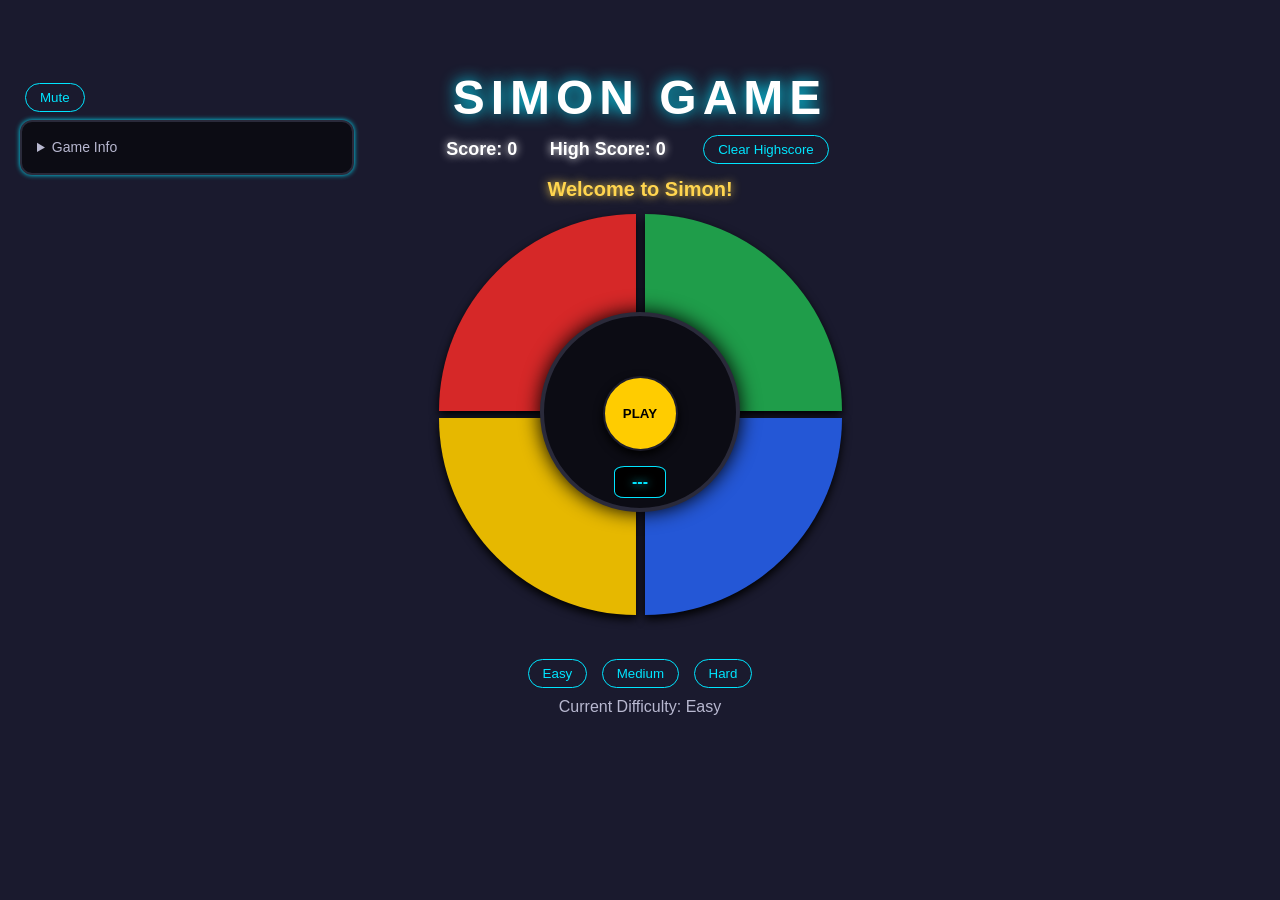
<file: index.html>
<!DOCTYPE html>
<html lang="en">

<head>
    <meta charset="UTF-8">
    <meta name="viewport" content="width=device-width, initial-scale=1.0">
    <title>Simon Game</title>
    <link rel="stylesheet" href="./style.css">
    <script defer src="./app.js"></script>

</head>

<body>

    <audio id="xylo1" src="./sounds/xylophone/xylo-a.wav"></audio>
    <audio id="xylo2" src="./sounds/xylophone/xylo-d.wav"></audio>
    <audio id="xylo3" src="./sounds/xylophone/xylo-e.wav"></audio>
    <audio id="xylo4" src="./sounds/xylophone/xylo-g.wav"></audio>

    <header>
        <div class="headerSide">
            <button id="muteBtn">Mute</button>
        </div>
        <h1>Simon game</h1>
        <div class="headerSide"></div>
    </header>

    <details class="infoPanel">
        <summary>Game Info</summary>
        <h2>How to Play</h2>
        <p>Press PLAY and watch the tiles flash. When the message says "Your Turn!",
            click the tiles in the same order. Every round adds one more tile to the
            sequence. One wrong tile and the game is over.</p>

        <h2>Buttons</h2>
        <ul>
            <li><b>PLAY / Restart:</b> starts a game. It restarts the game on your turn,
                and it is greyed out while Simon is playing.</li>
            <li><b>Easy / Medium / Hard:</b> pick before you start. Harder levels need
                more rounds to win and speed up faster. They are locked during a game.</li>
            <li><b>Clear Highscore:</b> resets your saved best score.</li>
            <li><b>Mute:</b> turns the sounds off and on.</li>
        </ul>

        <h2>Scores</h2>
        <p>Your score is the number of rounds you have cleared. Your high score is
            saved in this browser.</p>
    </details>


    <div class="scoreLine">
        <h4 class="score">Score: <span id="score">0</span> </h4>
        <h4 class="score">High Score: <span id="highScore">0</span> </h4>
        <button id="clearHighScore">Clear Highscore</button>
    </div>

    <h4 id="message">Welcome to Simon!</h4>

    <div class="tiles">

        <div id="redTile"></div>
        <div id="greenTile"></div>
        <div id="yellowTile"></div>
        <div id="blueTile"></div>

        <div class="middlePanel">
            <button id="playBtn">PLAY</button>
            <div id="round">---</div>
        </div>
    </div>

    <div id="difficulties">
        <!-- <button id="demoBtn">Demo</button> -->
        <button id="easyBtn">Easy</button>
        <button id="mediumBtn">Medium</button>
        <button id="hardBtn">Hard</button>
        <div id="setDiff">Current Difficulty: <span id="currentDiff">Easy</span></div>
    </div>



</body>

</html>
</file>
<file: style.css>
body {
    background-color: #1a1a2e;
    margin: 0;
    padding: 20px;
    padding-top: 60px;
    font-family: Arial, Helvetica, sans-serif;
    color: white;
    text-align: center;
}


header {
    display: flex;
    justify-content: space-between;
    align-items: center;
}

.headerSide {
    width: 230px;
    text-align: left;
}

h1 {
    font-size: 48px;
    letter-spacing: 6px;
    text-transform: uppercase;
    margin: 10px 0;
    text-shadow: 0 0 15px #00e5ff;
}

h3 {
    font-weight: normal;
    font-size: 15px;
    color: #b8b8d0;
    width: 500px;
    margin: 0 auto 15px;
}



.scoreLine {
    display: flex;
    justify-content: space-around;
    align-items: center;
    width: 420px;
    margin: 0 auto 10px;
}

.score {
    margin: 0;
    font-size: 18px;
    white-space: nowrap;
    text-shadow: 0 0 8px white;
}


#message {
    width: 420px;
    height: 30px;
    line-height: 30px;
    font-size: 20px;
    margin: 0 auto 10px;
    color: #ffd54f;
    text-shadow: 0 0 10px #ffd54f;
}



.tiles {
    width: 420px;
    height: 415px;
    display: flex;
    flex-wrap: wrap;
    margin: 0 auto;
    justify-content: center;
}


#redTile {
    width: 191px;
    height: 191px;
    background-color: #d62828;
    border: 3px solid transparent;
    border-top-left-radius: 100%;
    margin: 0 5px;
    box-shadow: 0 4px 10px black;
}

#greenTile {
    width: 191px;
    height: 191px;
    background-color: #1f9d4a;
    border: 3px solid transparent;
    border-top-right-radius: 100%;
    margin: 0 4px;
    box-shadow: 0 4px 10px black;
}

#yellowTile {
    width: 191px;
    height: 191px;
    background-color: #e6b800;
    border: 3px solid transparent;
    border-bottom-left-radius: 100%;
    margin: 0 5px;
    box-shadow: 0 4px 10px black;
}

#blueTile {
    width: 191px;
    height: 191px;
    background-color: #2457d6;
    border: 3px solid transparent;
    border-bottom-right-radius: 100%;
    margin: 0 4px;
    box-shadow: 0 4px 10px black;
}


.tiles.playerTurn #redTile:hover,
.tiles.playerTurn #greenTile:hover,
.tiles.playerTurn #yellowTile:hover,
.tiles.playerTurn #blueTile:hover {
    border-color: white;
    cursor: pointer;
}

#redTile.highLight {
    background-color: #ff6b6b;
    box-shadow: 0 0 30px #ff3b3b;
}

#greenTile.highLight {
    background-color: #5dff8a;
    box-shadow: 0 0 30px #3dff7a;
}

#yellowTile.highLight {
    background-color: #fff2a8;
    box-shadow: 0 0 30px #ffe14d;
}

#blueTile.highLight {
    background-color: #7fa2ff;
    box-shadow: 0 0 30px #4d7bff;
}


.middlePanel {
    background-color: #0c0c14;
    width: 192px;
    height: 192px;
    border: 4px solid #2a2a3a;
    border-radius: 50%;
    margin: -310px auto;
    box-shadow: 0 0 20px black;
}

#playBtn {
    border-radius: 50%;
    height: 75px;
    width: 75px;
    margin: 60px auto;
    display: block;
    cursor: pointer;
    background-color: #ffcc00;
    border: 2px solid #1d1d2b;
    font-weight: bold;
    box-shadow: 0 4px 10px black;
}

#playBtn:hover {
    box-shadow: 0 0 18px #ffd000;
}


#playBtn.grey {
    opacity: 0.5;
    cursor: default;
    box-shadow: 0 4px 10px black;
}

#round {
    background-color: black;
    border: 1px solid #00e5ff;
    color: #00e5ff;
    font-weight: bold;
    height: 30px;
    width: 50px;
    line-height: 30px;
    margin: -45px auto;
    text-shadow: 0 0 8px #00e5ff;
    border-radius: 20%;
}



#difficulties {
    margin-top: 30px;
}

#setDiff {
    margin-top: 10px;
    color: #b8b8d0;
}

#difficulties button,
#clearHighScore,
#muteBtn,
#themeBtn {
    font-family: inherit;
    cursor: pointer;
    white-space: nowrap;
    border: 1px solid #00e5ff;
    background-color: transparent;
    color: #00e5ff;
    border-radius: 20px;
    padding: 6px 14px;
    margin: 0 5px;
}

#difficulties button:hover,
#clearHighScore:hover,
#muteBtn:hover,
#themeBtn:hover {
    box-shadow: 0 0 12px #00e5ff;
}

#difficulties button.selected {
    background-color: #00e5ff;
    color: #0d0d1a;
    font-weight: bold;
}


.infoPanel {
    position: absolute;
    left: 20px;
    top: 120px;
    width: 300px;
    padding: 15px;
    text-align: left;
    font-size: 14px;
    line-height: 1.5;
    color: #b8b8d0;
    background-color: #0c0c14;
    border: 2px solid #2a2a3a;
    border-radius: 12px;
    box-shadow: 0 0 5px #00e5ff;
}

.infoPanel h2 {
    font-size: 18px;
    margin: 0 0 8px;
    color: #00e5ff;
    text-shadow: 0 0 8px #00e5ff;
}

.infoPanel p {
    margin: 0 0 15px;
}

.infoPanel ul {
    margin: 0 0 15px;
    padding-left: 18px;
}

.infoPanel li {
    margin-bottom: 8px;
}
</file>
